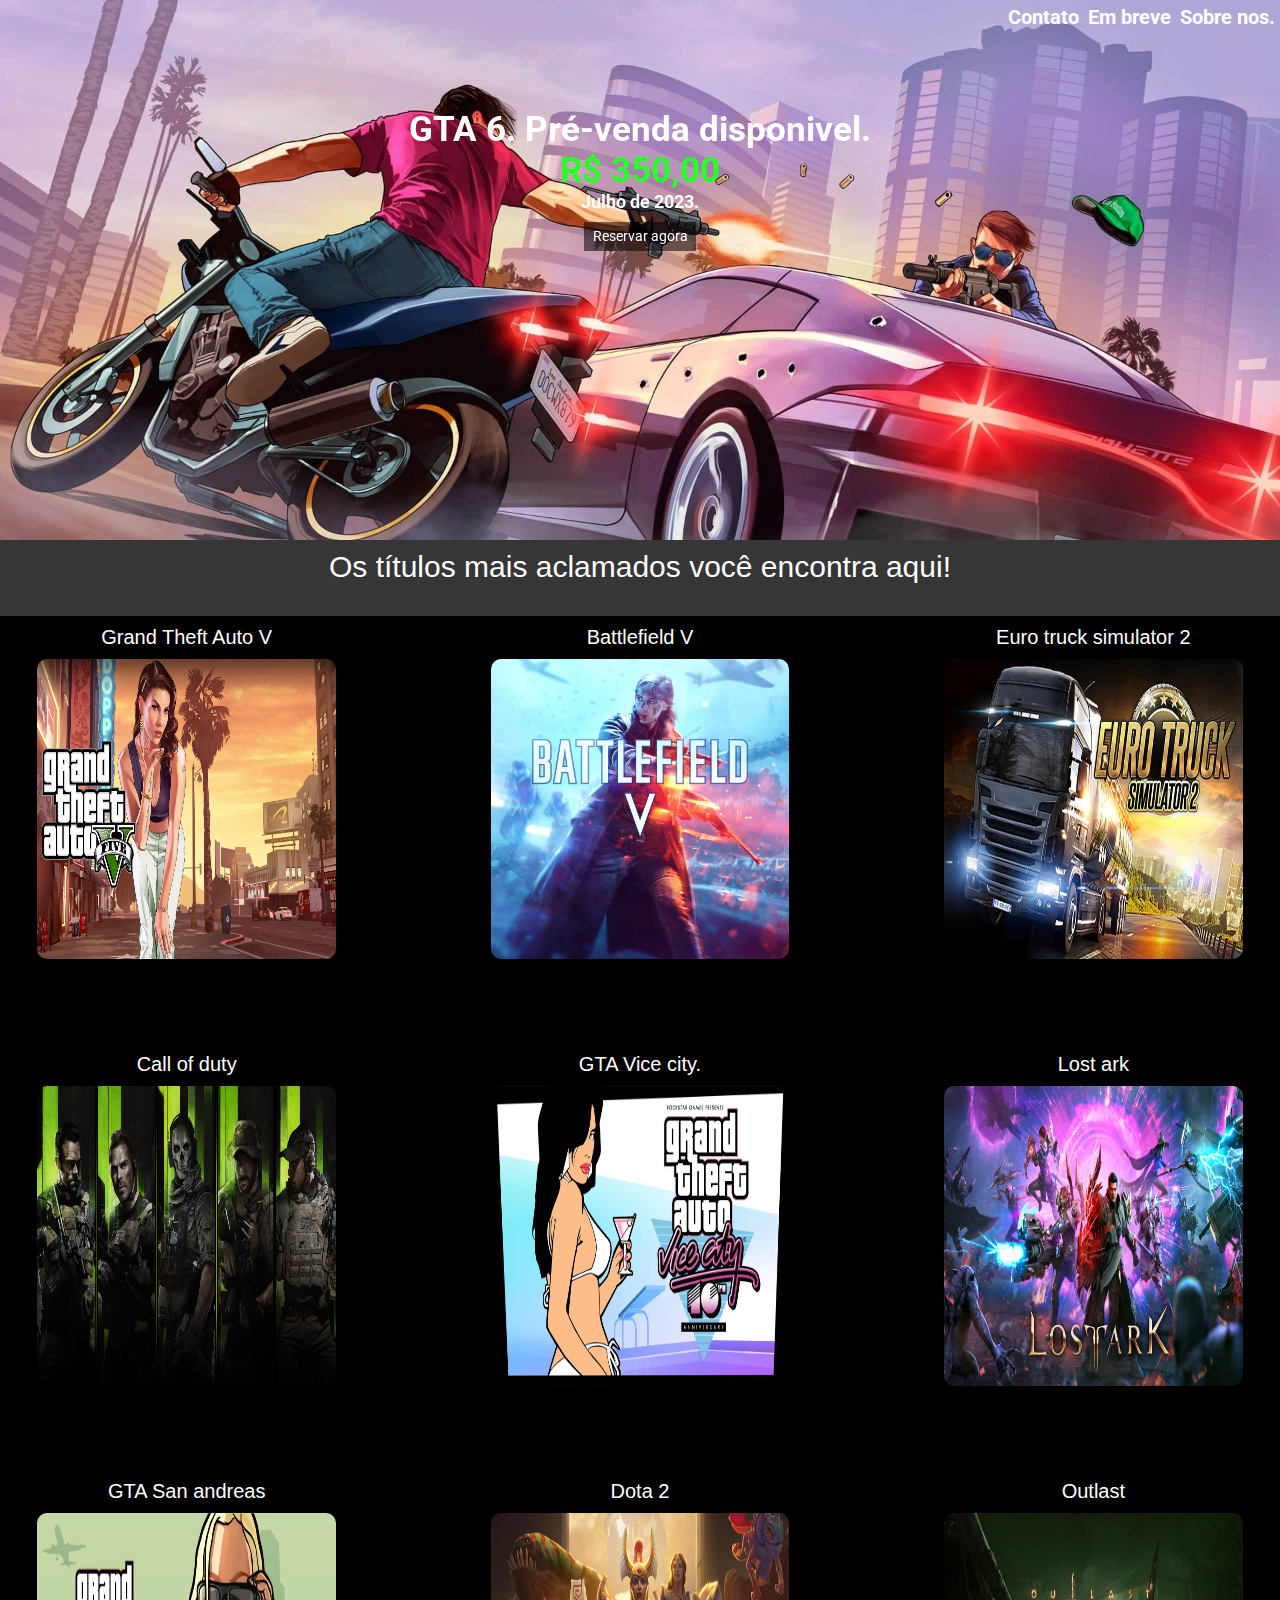
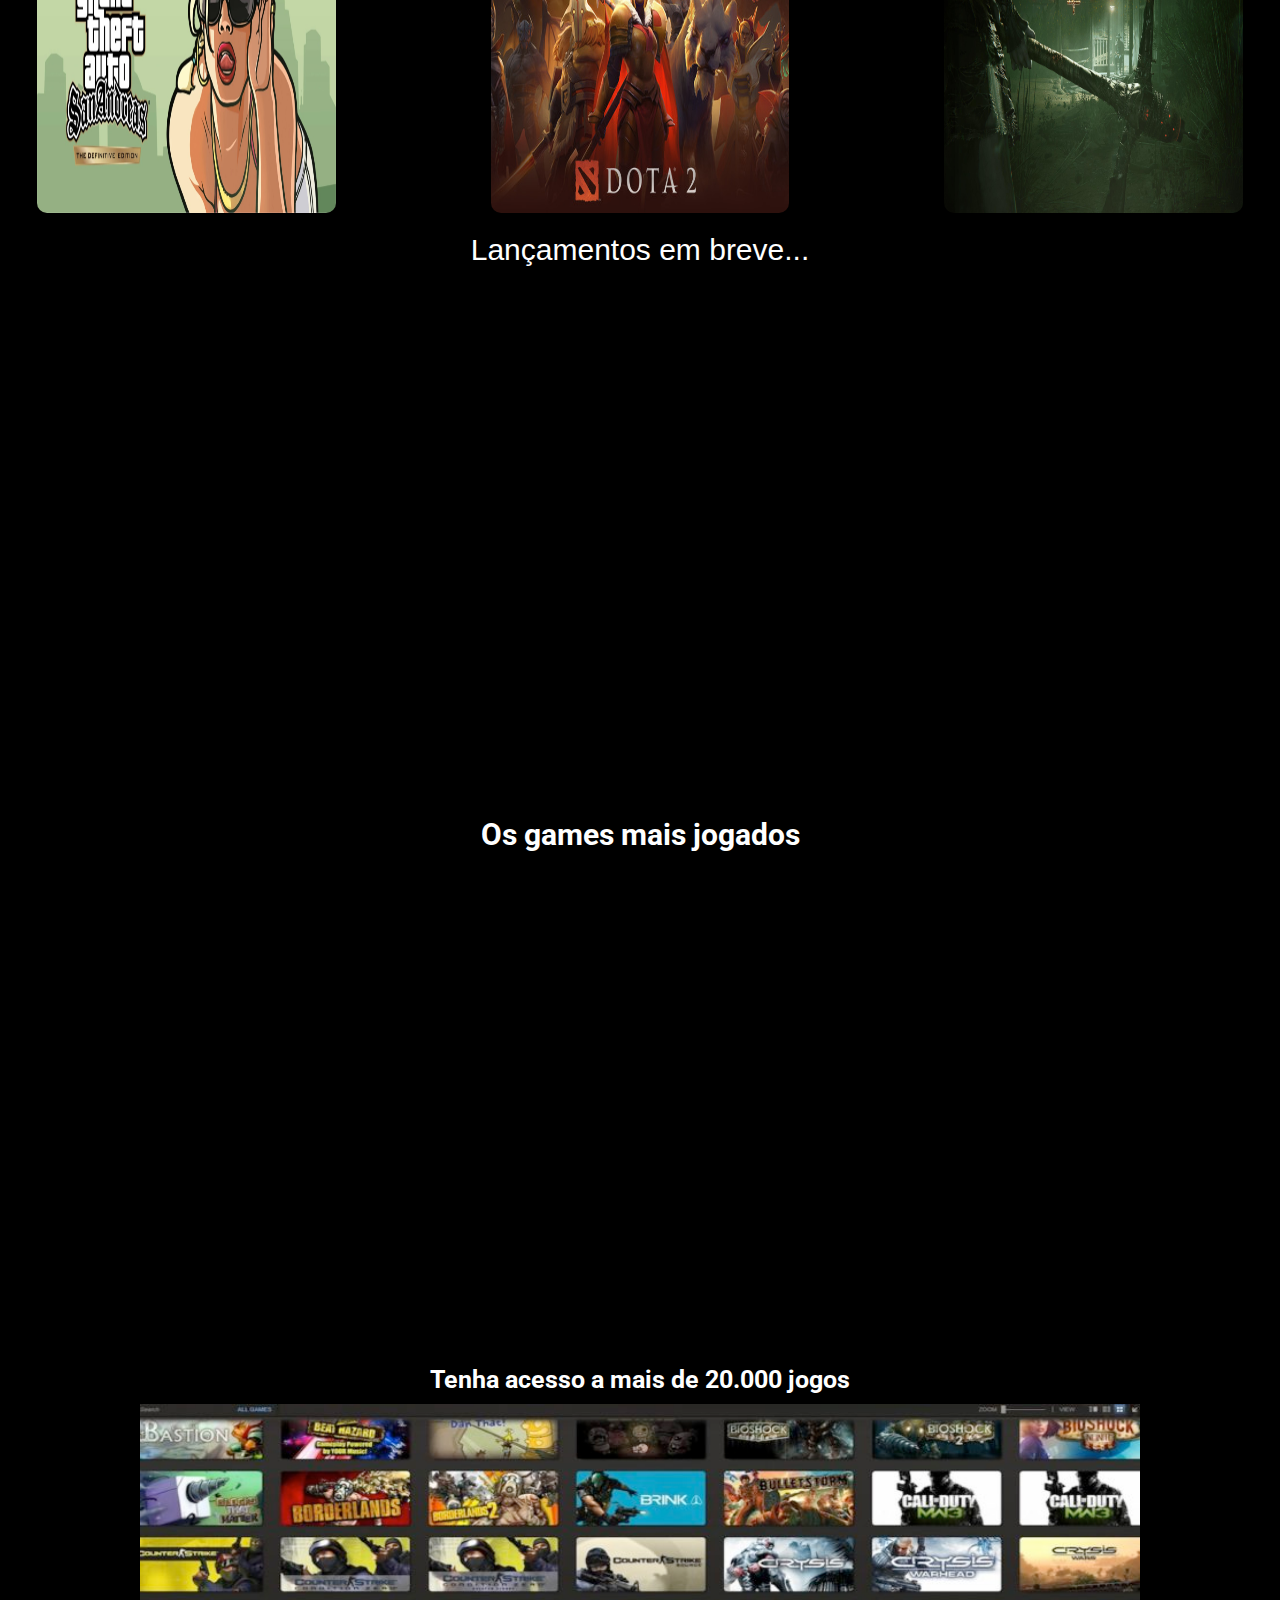
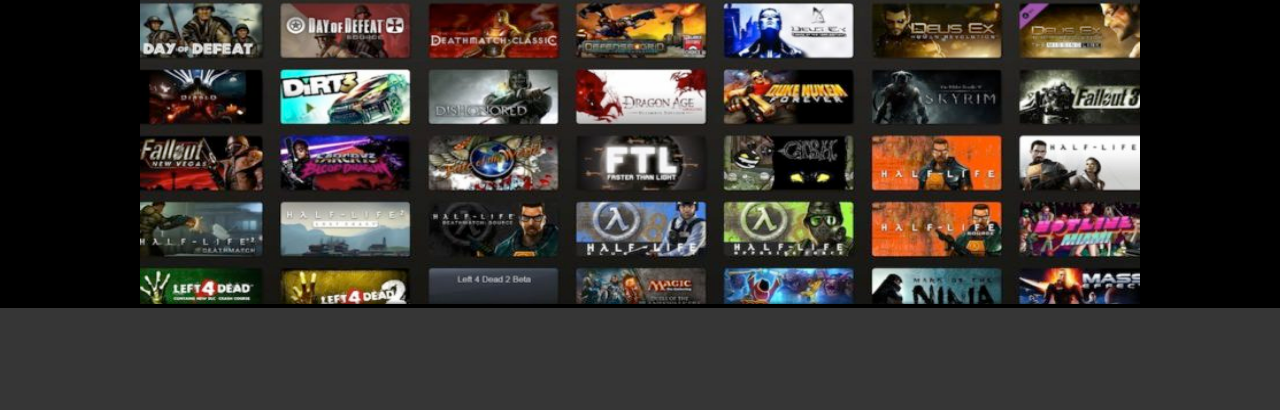
<file: index.html>
<!doctype html>
<html lang="pt-br">
    <head> 
<title>Games world</title>
<meta charset="utf-8">
<meta name="author" content="Joao">
<meta name="description" content="Lista de documentos">
<meta name="keywords" content="html5, tecnologia">
<link href="https://fonts.googleapis.com/css2?family=Roboto:wght@300&display=swap" rel="stylesheet"> 
<link rel="shortcut icon" href="./img-game/icons8-counter-strike-global-offensive-64.png" type="image/x-icon" />
<link rel="stylesheet" href="./style.css">
<link rel="stylesheet" href="./desktop.css">
<meta name="viewport" content="width=device-width, initial-scale=1.0">




<body> 
    
    

<header class="header"> 

    <nav> 

        <ul> 
   
        <li><a href="#sociais"> Contato</a> </li> 
        <li><a href="#breve"> Em breve</a> </li> 
        <li><a href="about.html" target="_blank"> Sobre nos.</i> </a> </li> 
             
        </ul>

    </nav>

    <div class="reservar-agora" data-anime="down"> 

    <h1 class="titulo">GTA 6. Pré-venda disponivel. <br> <span>  R$ 350,00 </span></h1>
    <h2 class="subtitulo"> Julho de 2023.</h2>
  
    <div class="btn-order"> 
        <input type="button" value="Reservar agora">
    </div>
</div>

</header>

<div class="titulo-avaliable"> Os títulos mais aclamados você encontra aqui!</div> 

<main>
    

    <div class="container"> 


        <section class="games-available"> 
           
            

            <div class="titulo-games"> Grand Theft Auto V  </div> 
            <img src="./img-game/GTA-5.jpg" alt="img-gta5"> 
        

        </section>

        <section class="games-available" > 
            <div class="titulo-games"> Battlefield V  </div> 
            <img src="./img-game/Battlefield-v.jpg"  alt="img-battlefield"> 
   
        </section>

        <section class="games-available"> 
            <div class="titulo-games"> Euro truck simulator 2 </div> 
            <img src="./img-game/Euro-truck.jpg"  alt="img-eurotruck"> 
       

        </section>

        <section class="games-available"> 
            <div class="titulo-games"> Call of duty <br> </div> 
            <img src="./img-game/Call-of-duty.jpg"  alt="img-cod"> 
       

        </section>


        <section class="games-available"> 
            <div class="titulo-games" > GTA Vice city.   </div> 
            <img src="./img-game/GTA-VC.jpg"  alt="img-gtaVc"> 
   

        </section>


        <section class="games-available"> 
            <div class="titulo-games"> Lost ark  </div> 
            <img src="./img-game/Lost-ark.jpg"  alt="img-lostark"> 
      

        </section>


        <section class="games-available"> 
            <div class="titulo-games"> GTA San andreas </div> 
            <img src="./img-game/GTA-SA.jpg"  alt="img-gtaSA"> 
         

        </section>

        <section class="games-available"> 
            <div class="titulo-games"> Dota 2 </div> 
            <img src="./img-game/Dota-2.jpg"  alt="img-dota"> 
         

        </section>

        <section class="games-available"> 
            <div class="titulo-games"> Outlast </div> 
            <img src="./img-game/Outlast.jpg"  alt="img-outlast"> 
         

        </section>



    </div>

    
    <div class="titulo-breve" id=breve> Lançamentos em breve...</div>


    <div class="pre-order" data-anime="left"> 

        <section class="em_breve"> 
            <div class="titulo-order"> Outlast trials.</div>
            <div class="subtitulo-order"> Janeiro de 2023</div>
            <img src="./Pre-order/Outlast.jpg"  alt="img-outlast">
 


        </section>

        
        <section class="em_breve"> 
            <div class="titulo-order"> Chernobyl liquidators</div>
            <div class="subtitulo-order"> Maio de 2023</div>
            <img src="./Pre-order/chernobyl.jpg"  alt="img-chernobly">



        </section>

        
        <section class="em_breve"> 
            <div class="titulo-order"> Redfall.</div>
            <div class="subtitulo-order"> Fevereiro de 2023</div>
            <img src="./Pre-order/Redfall.jpg"  alt="img-redfall">


        </section>

        <section class="em_breve"> 
            <div class="titulo-order"> The day before.</div>
            <div class="subtitulo-order"> Julho de 2023</div>
            <img src="./Pre-order/the-day.jpg"  alt="img-theday">


        </section>

        <section class="em_breve"> 
            <div class="titulo-order"> Derelicts.</div>
            <div class="subtitulo-order"> Abril de 2023</div>
            <img src="./Pre-order/Derelicts.jpg"  alt="img-Derelicts">


        </section>

    </div>

    <div class="titulo-jogados"> Os games mais jogados</div>


    <div class="mais-jogados"> 



        <section class="games_jogados" data-anime="down"> 
            <img src="./img-game/CS-GO.jpg" alt="img-csgo">
            <div class="descricao">
                <span data-numero>860140 </span> jogando agora. 
                 </div>
        </section>

        <section class="games_jogados" data-anime="up" > 
            <img src="./img-game/GTA-5.jpg" alt="img-gta5">
            <div class="descricao">
                <span data-numero>401349 </span> jogando agora. 
                 </div>
        </section>

    <section class="games_jogados" data-anime="left"> 
        <img src="./img-game/PUBG.jpg" alt="img-pubg">
        <div class="descricao">
            <span data-numero>363140 </span> jogando agora. 
             </div>
    </section>


</div>

<div class="catalogo"> 

    <div class="titulo-catalogo">Tenha acesso a mais de 20.000 jogos</div>
   <img src="./img-game/catalogo.jpg" id="catalogo" img="catalogo">
</div>


</main>




      
      <div class="footer-copy" id="sociais" data-anime="left"> 
  
        <div class="rodape">  Desenvolvido por Joao Vitor. <br> &nbsp; Todos os direitos reservados. &copy; </div>
        
            <div class="footer-sociais"> 
       
                <a href="https://github.com/Joaovitourr" target="_blank"> <img class="icon" src="./Svg/github.svg" alt="github"> </a>
                <a href="https://www.linkedin.com/in/jo%C3%A3o-vitor-769409221/" target="_blank"> <img class="icon" src="./Svg/linkedin.svg" alt="linkedin"> </a>
                <a href="https://www.instagram.com/joaovitourr/" target="_blank"> <img class="icon" src="./Svg/Instagram.svg" alt="instagram"> </a>
    
             
              </div>

        </div>
          
      

    
         
    </div>




    <script src="./script.js"></script>

</body>





</html>
</file>
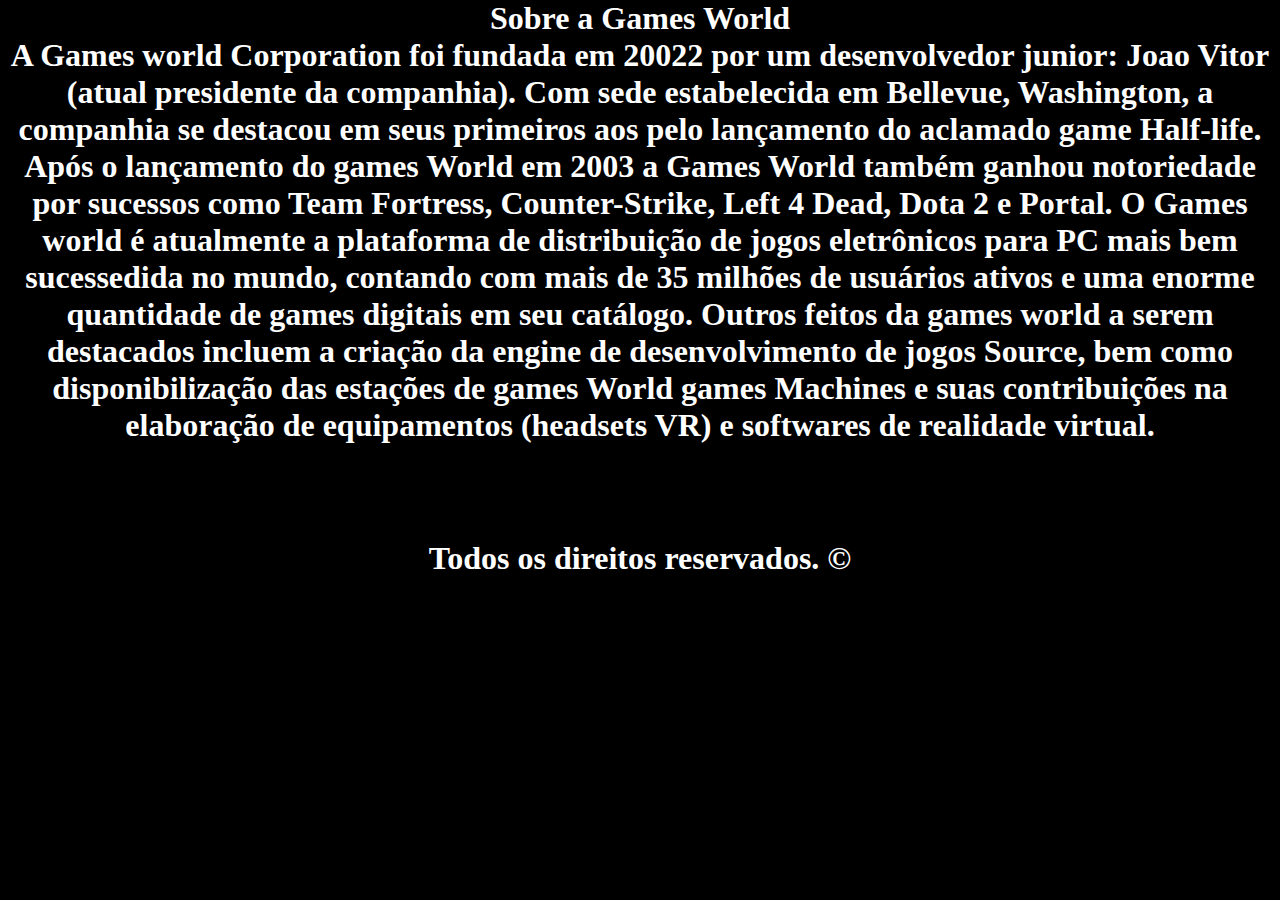
<file: about.html>
<!doctype html>
<html lang="pt-br">
    <head> 
<title>Sobre nos </title>
<meta charset="utf-8">
<meta name="author" content="Joao">
<meta name="description" content="Lista de documentos">
<meta name="keywords" content="html5, tecnologia">
<link href="https://fonts.googleapis.com/css2?family=Roboto:wght@300&display=swap" rel="stylesheet"> 
<meta name="viewport" content="width=device-width, initial-scale=1.0">
<link rel="stylesheet" href="./about.css">

<body> 
    
    
    <h1> Sobre a Games World</h1>

    <h2> A Games world Corporation foi fundada em 20022 por um desenvolvedor junior: Joao Vitor (atual presidente da companhia).

        Com sede estabelecida em Bellevue, Washington, a companhia se destacou em seus primeiros aos pelo lançamento do aclamado game Half-life. Após o lançamento do games World em 2003 a Games World também ganhou notoriedade por sucessos como Team Fortress, Counter-Strike, Left 4 Dead, Dota 2 e Portal.
        
        O Games world é atualmente a plataforma de distribuição de jogos eletrônicos para PC mais bem sucessedida no mundo, contando com mais de 35 milhões de usuários ativos e uma enorme quantidade de games digitais em seu catálogo.
        
        Outros feitos da games world a serem destacados incluem a criação da engine de desenvolvimento de jogos Source, bem como disponibilização das estações de games World games Machines e suas contribuições na elaboração de equipamentos (headsets VR) e softwares de realidade virtual.</h2>


        <div class="copy"> 

            <span> Todos os direitos reservados. &copy;</span>


        </div>

</body>





</html>
</file>
<file: style.css>
*{
    margin: 0;
    padding: 0;
    box-sizing: border-box;
    font-family: 'Roboto', sans-serif;
} .header{
width: 100%;
background-image: url(https://meups.com.br/wp-content/uploads/2022/03/GTA-6-mulher-sendo-investigada-pela-policia-900x503.jpg);
height: 60vh;
width: 100%;
background-size: cover;
    
} 
  nav { 
     text-align: right;
    display: block;
margin-bottom: 1rem;
padding-top: 5px;
}
nav li {
    display: inline-block;
    list-style-type: none;
} nav li a {
    color: #fff;
    font-size: 20px;
    font-weight: bold;
 
    text-decoration: none;
    margin-right: 5px;
   
} .reservar-agora{
    margin-top: 5rem;
    font-weight: bold;
    text-align: center;
} .titulo{
   
    color: #fff;
    font-size: 35px;
    font-weight: bold;
    

}
.subtitulo{
    color: #fff;
    font-size: 18px;
    font-weight: bold;
} .btn-order{
    text-align: center;
    padding: 10px;
} .btn-order > input:hover{
    transition: 1.5s;
    background-color: rgba(19, 5, 5, 0.502);
}

input{
    height: 1.8rem;
    width: 7rem;
    background-color: rgba(0, 0, 0, 0.531);
    color:white;
    cursor: pointer;
    border: none;
    font-size: 14px;
    
} body{
    text-align: center;
    background-color: rgba(0, 0, 0, 0.787);
}

main{
background-color: black;
    text-align: center;

} 
.titulo-avaliable{
    margin-top: 10px;
    margin-bottom: 2rem;
    font-size: 30px;
    font-family: sans-serif;
    color: #fff;
} .titulo-games{
    font-family: sans-serif;
    font-size: 20px;
    margin-top: 10px;
    margin-bottom: 10px;
    color: #fff;
} .games-available > img{
    width: 300px;
    height: 300px;
    border-radius: 10px;
} .container{
    display: grid;
    grid-template-columns: repeat(3, 1fr);
    gap: 15px;
    overflow-y: auto;
} .em_breve

.btn > input:hover{
    background-color: white;
    color: black;
    transition: 1s;
} .titulo-breve{
    font-size: 30px;
    font-family: sans-serif;
    color: #fff;
    margin-top: 1rem;
    margin-bottom: 1rem;
} .titulo-order{
    color: #fff;
    text-align: center;
    font-size: 22px;
    font-weight: bold;
} .subtitulo-order{
    text-align: center;
    color: #fff;
    font-weight: bold;
    font-size: 22px;
} .em_breve{
    margin-top: 2rem;
    
} .pre-order{
    display: flex;
    overflow-x: auto;
    gap: 1rem;
    margin-left: 10px;
 
} .switter-button-prev{
    position: absolute;
bottom: 8rem;
    left: 0;
    font-size: 40px;
    color: white;
} .switter-button-next{
    position: absolute;
    bottom: 8rem;
    right: 0;
    font-size: 40px;
    color: white;
}

.em_breve > img {
width: 300px;
height: 300px;
border-radius: 10px;

box-shadow: 0px 0px 5px 0px white;
}  .titulo-jogados{
    font-size: 30px;
    margin-top: 3rem;
    margin-bottom: 3rem;
    color: #fff;
    font-weight: bold;
    
}   

.descricao{
    color: #fff;
    text-align: center;
    font-size: 25px;
    font-weight: bold;
    margin-bottom: 2rem;
} span{
    color: rgb(42, 255, 42);
}  .games_jogados{
    text-align: center;


} .titulo-catalogo{
    color: #fff;
    text-align: center;
    font-size: 25px;
    font-weight: bold;
    margin-bottom: 10px;
}
.games_jogados > img {
    width: 300px;
    height: 300px;
    border-radius: 10px;
    gap: 5px;
   
}  
 .catalogo > img {
    width: 300px;
    height: 300px;
} 
 [data-anime]{
    opacity: 0;
    transition: 2s;
} [data-anime="down"]{
    transform: translate3d((0, -100%, 0));
   } [data-anime="right"]{
    transform: translate3d(500px,0,0)
   }[data-anime="left"]{
    transform: translate3d(-100%, 0,0);
   } [data-anime="down"]{
    transform: translate3d(0, -100%,0);
   } [data-anime="up"]{
    transform: translate3d(0, 100px,0);
   }
   
   [data-anime].ativo{
   opacity: 1;
    transition: 2;
  transform: translate3d(0,0,0);
} .rodape {
    color: #fff;
    font-size: 25px;
} .icon {
    width: 40px;
    height: 40px;
} .footer-sociais > a {
    text-decoration: none;
    list-style-type: none;
}
</file>
<file: desktop.css>
@media screen and (min-width: 800px) {

    
  .container{
        display: grid;
        grid-template-columns: repeat(3, 1fr);
        justify-content: space-between;
        gap: 5rem;
    } .container > section{
        border: none;
    }.pre-order{
       justify-content: space-evenly;
            display: flex;
        
           
        
    } .mais-jogados{
      display: flex;
      margin: 0 auto;
     justify-content: center;
      gap: 15px;
      flex-wrap: wrap;
    }
    
    .games-available > img { 
        width: 80%;
        
    } .em_breve > img{
        width: 400px;
        height: 400px;
        
    } 

    } @media screen and (min-width: 1024px){
       .catalogo > img {
            width: 1000px;
            height: 500px;
            gap: 1rem;
        } .header{
            background-image: url(./img-game/GTA-6.jpg);    
            background-position: top left;
  

        } .games_jogados > img{
            width: 400px;
            height: 400px;
            gap: 2rem;
        }
    }
</file>
<file: about.css>
*{
    margin: 0;
    padding: 0;
    box-sizing: border-box;
    text-align: center;
    justify-content: center;
    color: white;
    font-size: 32px;
    font-weight: bold;
} body{
    background-color: black;
} .copy{
   margin-top: 3rem;
}
</file>
